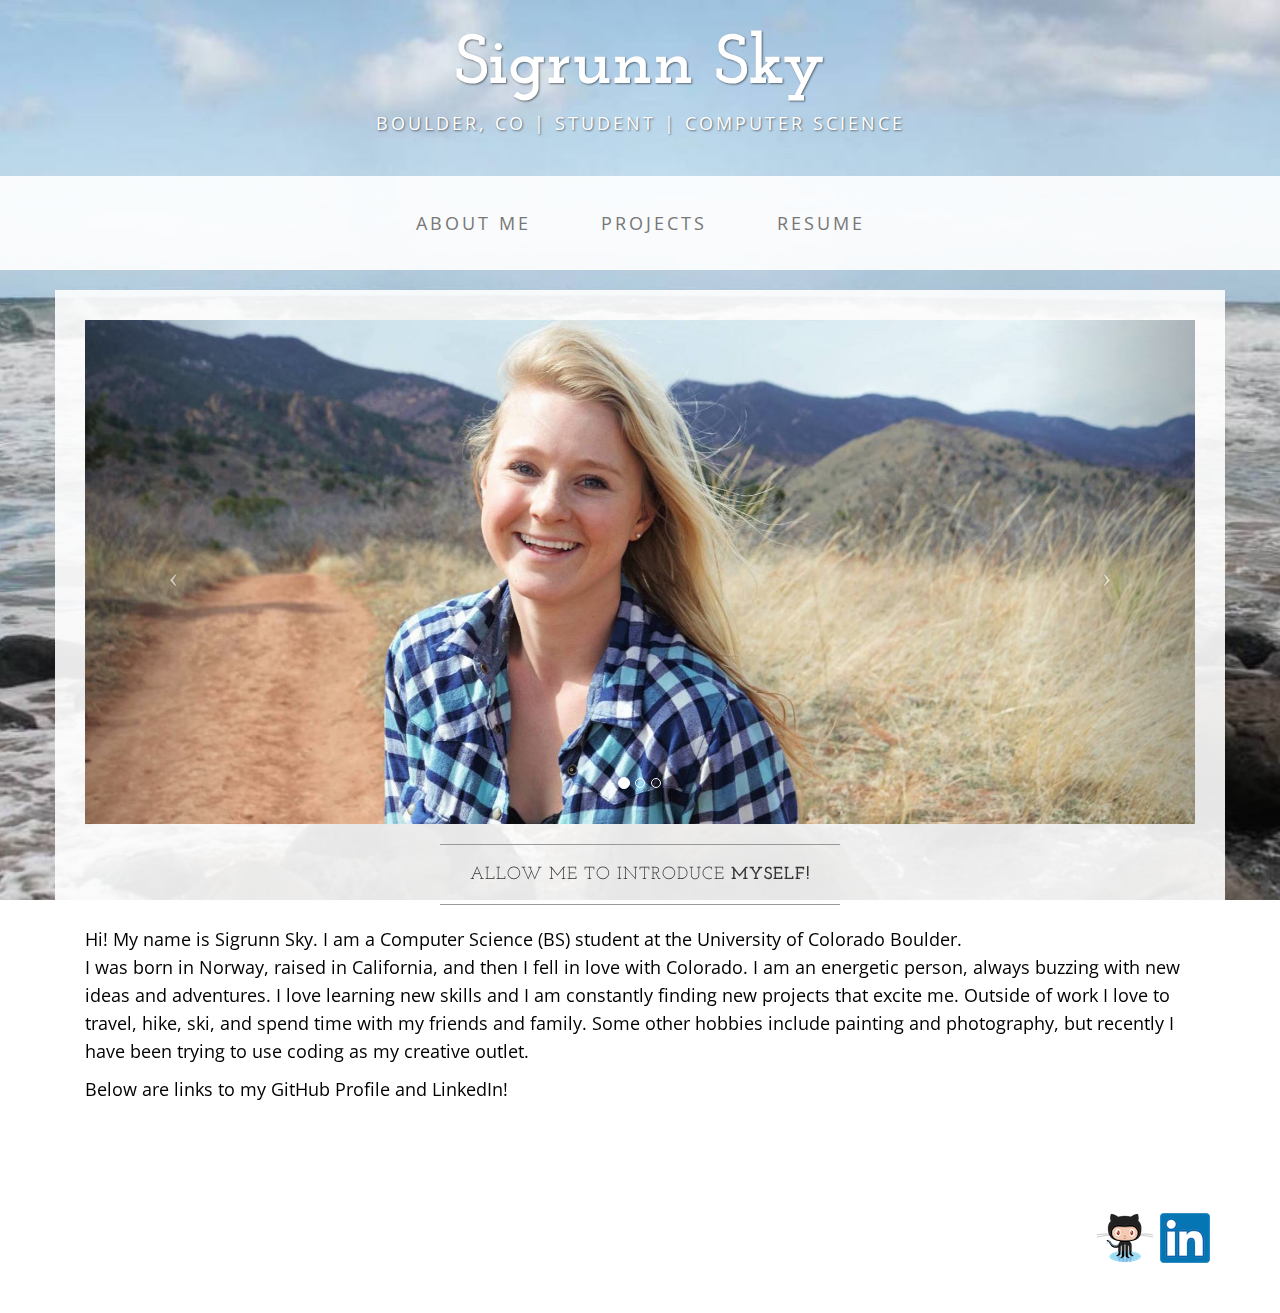
<file: index.html>
<!DOCTYPE html>
<html lang="en">

<head>

    <meta charset="utf-8">
    <meta http-equiv="X-UA-Compatible" content="IE=edge">
    <meta name="viewport" content="width=device-width, initial-scale=1">
    <meta name="description" content="">
    <meta name="author" content="">

    <title>Sigrunn Sky</title>

    <!-- Bootstrap Core CSS -->
    <link href="css/bootstrap.css" rel="stylesheet">

    <!-- Custom CSS -->
    <link href="css/custom.css" rel="stylesheet">

    <!-- Fonts -->
    <link href="http://fonts.googleapis.com/css?family=Open+Sans:300italic,400italic,600italic,700italic,800italic,400,300,600,700,800" rel="stylesheet" type="text/css">
    <link href="http://fonts.googleapis.com/css?family=Josefin+Slab:100,300,400,600,700,100italic,300italic,400italic,600italic,700italic" rel="stylesheet" type="text/css">

    <!-- HTML5 Shim and Respond.js IE8 support of HTML5 elements and media queries -->
    <!-- WARNING: Respond.js doesn't work if you view the page via file:// -->
    <!--[if lt IE 9]>
        <script src="https://oss.maxcdn.com/libs/html5shiv/3.7.0/html5shiv.js"></script>
        <script src="https://oss.maxcdn.com/libs/respond.js/1.4.2/respond.min.js"></script>
    <![endif]-->

</head>

<body>

    <div class="brand">Sigrunn Sky</div>
    <div class="address-bar">Boulder, CO | Student | Computer Science</div>

    <!-- Navigation -->
    <nav class="navbar navbar-default" role="navigation">
        <div class="container">
            <!-- Brand and toggle get grouped for better mobile display -->
            <div class="navbar-header">
                <button type="button" class="navbar-toggle" data-toggle="collapse" data-target="#bs-example-navbar-collapse-1">
                    <span class="sr-only">Toggle navigation</span>
                    <span class="icon-bar"></span>
                    <span class="icon-bar"></span>
                    <span class="icon-bar"></span>
                </button>
                <!-- navbar-brand is hidden on larger screens, but visible when the menu is collapsed -->
                <a class="navbar-brand" href="index.html">Sigrunn Sky</a>
            </div>
            <!-- Collect the nav links, forms, and other content for toggling -->
            <div class="collapse navbar-collapse" id="bs-example-navbar-collapse-1">
                <ul class="nav navbar-nav">
                    <li>
                        <a href="index.html">About Me</a>
                    </li>
                    <li>
                        <a href="projects.html">Projects</a>
                    </li>
                    <li>
                        <a href="resume.html">Resume</a>
                    </li>
                    <!-- <li>
                        <a href="art.html">Art</a>
                    </li> -->
                </ul>
            </div>
            <!-- /.navbar-collapse -->
        </div>
        <!-- /.container -->
    </nav>

    <div class="container">

        <div class="row">
            <div class="box">
                <div class="col-lg-12 text-center">
                    <div id="carousel-example-generic" class="carousel slide">
                        <!-- Indicators -->
                        <ol class="carousel-indicators hidden-xs">
                            <li data-target="#carousel-example-generic" data-slide-to="0" class="active"></li>
                            <li data-target="#carousel-example-generic" data-slide-to="1"></li>
                            <li data-target="#carousel-example-generic" data-slide-to="2"></li>
                        </ol>

                        <!-- Wrapper for slides -->
                        <div class="carousel-inner">
                            <div class="item active">
                                <img class="img-responsive img-full" src="img/slide-1.jpg" alt="">
                            </div>
                            <div class="item">
                                <img class="img-responsive img-full" src="img/slide-2.jpg" alt="">
                            </div>
                            <div class="item">
                                <img class="img-responsive img-full" src="img/slide-3.jpg" alt="">
                            </div>
                        </div>

                        <!-- Controls -->
                        <a class="left carousel-control" href="#carousel-example-generic" data-slide="prev">
                            <span class="icon-prev"></span>
                        </a>
                        <a class="right carousel-control" href="#carousel-example-generic" data-slide="next">
                            <span class="icon-next"></span>
                        </a>
                    </div>
                </div>
                <div class="col-lg-12">
                    <hr>
                    <h2 class="intro-text text-center">Allow me to introduce
                        <strong>myself!</strong>
                    </h2>
                    <hr>
                </div>
                <div class="col-md-12">
                    <p>Hi! My name is Sigrunn Sky. I am a Computer Science (BS) student at the University of Colorado Boulder. <br>
                    I was born in Norway, raised in California, and then I fell in love with Colorado.
                    I am an energetic person, always buzzing with new ideas and adventures. I love learning new skills and I am constantly finding new projects that excite me. Outside of work I love to travel, hike, ski, and spend time with my friends and family. Some other hobbies include painting and photography, but recently I have been trying to use coding as my creative outlet.</p>
                    <p> Below are links to my GitHub Profile and LinkedIn! </p>
                </div>
                <div class="clearfix"></div>
            </div>
        </div>

    </div>
    <!-- /.container -->

    <footer>
        <div class="container">
            <div class="row">
                <div class="col-lg-12 text-right"> 
                    <p><A HREF="https://github.com/sigrunnsky"><IMG SRC="img/Octocat.png" alt="Logo"></a>
                    <A HREF="https://www.linkedin.com/in/sigrunnsky"><IMG SRC="img/linkedin.png" alt="Logo"></a></p>
                </div>
            </div>
        </div>
    </footer>

    <!-- jQuery -->
    <script src="js/jquery.js"></script>

    <!-- Bootstrap Core JavaScript -->
    <script src="js/bootstrap.min.js"></script>

    <!-- Script to Activate the Carousel -->
    <script>
    $('.carousel').carousel({
        interval: 5000 //changes the speed
    })
    </script>

</body>

</html>
</file>
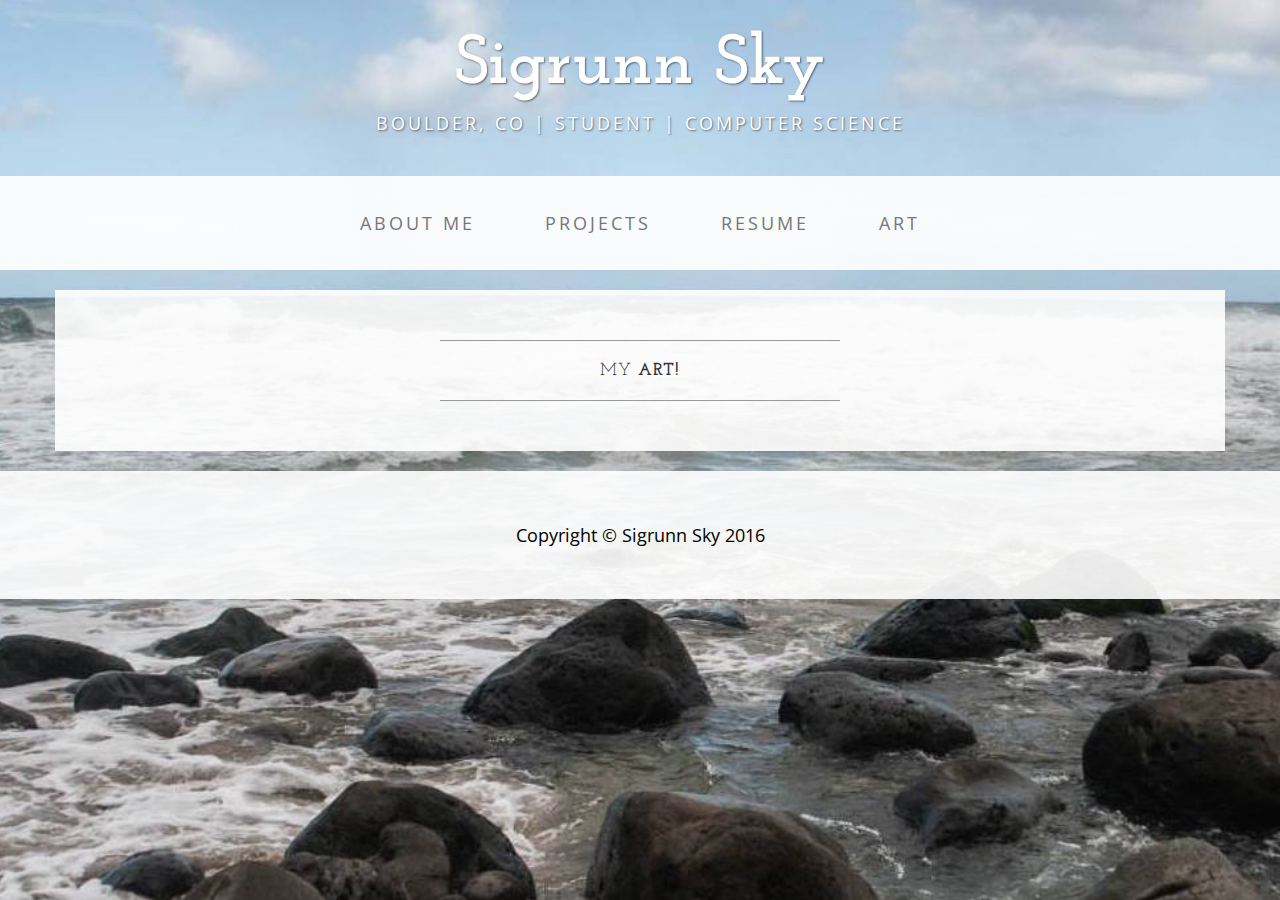
<file: art.html>
<!DOCTYPE html>
<html lang="en">

<head>

    <meta charset="utf-8">
    <meta http-equiv="X-UA-Compatible" content="IE=edge">
    <meta name="viewport" content="width=device-width, initial-scale=1">
    <meta name="description" content="">
    <meta name="author" content="">

    <title>Art - Sigrunn Sky</title>

    <!-- Bootstrap Core CSS -->
    <link href="css/bootstrap.min.css" rel="stylesheet">

    <!-- Custom CSS -->
    <link href="css/custom.css" rel="stylesheet">

    <!-- Fonts -->
    <link href="http://fonts.googleapis.com/css?family=Open+Sans:300italic,400italic,600italic,700italic,800italic,400,300,600,700,800" rel="stylesheet" type="text/css">
    <link href="http://fonts.googleapis.com/css?family=Josefin+Slab:100,300,400,600,700,100italic,300italic,400italic,600italic,700italic" rel="stylesheet" type="text/css">

    <!-- HTML5 Shim and Respond.js IE8 support of HTML5 elements and media queries -->
    <!-- WARNING: Respond.js doesn't work if you view the page via file:// -->
    <!--[if lt IE 9]>
        <script src="https://oss.maxcdn.com/libs/html5shiv/3.7.0/html5shiv.js"></script>
        <script src="https://oss.maxcdn.com/libs/respond.js/1.4.2/respond.min.js"></script>
    <![endif]-->

</head>

<body>

    <div class="brand">Sigrunn Sky</div>
    <div class="address-bar">Boulder, CO | Student | Computer Science</div>

    <!-- Navigation -->
    <nav class="navbar navbar-default" role="navigation">
        <div class="container">
            <!-- Brand and toggle get grouped for better mobile display -->
            <div class="navbar-header">
                <button type="button" class="navbar-toggle" data-toggle="collapse" data-target="#bs-example-navbar-collapse-1">
                    <span class="sr-only">Toggle navigation</span>
                    <span class="icon-bar"></span>
                    <span class="icon-bar"></span>
                    <span class="icon-bar"></span>
                </button>
                <!-- navbar-brand is hidden on larger screens, but visible when the menu is collapsed -->
                <a class="navbar-brand" href="index.html">Business Casual</a>
            </div>
            <!-- Collect the nav links, forms, and other content for toggling -->
            <div class="collapse navbar-collapse" id="bs-example-navbar-collapse-1">
                <ul class="nav navbar-nav">
                    <li>
                        <a href="index.html">About Me</a>
                    </li>
                    <li>
                        <a href="projects.html">Projects</a>
                    </li>
                    <li>
                        <a href="resume.html">Resume</a>
                    </li>
                    <li>
                        <a href="art.html">Art</a>
                    </li>
                </ul>
            </div>
            <!-- /.navbar-collapse -->
        </div>
        <!-- /.container -->
    </nav>

    <div class="container">

        <div class="row">
            <div class="box">
                <div class="col-lg-12">
                    <hr>
                    <h2 class="intro-text text-center">My
                        <strong>Art!</strong>
                    </h2>
                    <hr>
                </div>
               <!--  <div class="col-sm-4 text-center">
                    <img class="img-responsive" src="http://placehold.it/750x450" alt="">
                    <h3>John Smith
                        <small>art1</small>
                    </h3>
                </div>
                <div class="col-sm-4 text-center">
                    <img class="img-responsive" src="http://placehold.it/750x450" alt="">
                    <h3>John Smith
                        <small>art2</small>
                    </h3>
                </div>
                <div class="col-sm-4 text-center">
                    <img class="img-responsive" src="http://placehold.it/750x450" alt="">
                    <h3>John Smith
                        <small>art2</small>
                    </h3>
                </div> -->
                <div class="clearfix"></div>
            </div>
        </div>

    </div>
    <!-- /.container -->

    <footer>
        <div class="container">
            <div class="row">
                <div class="col-lg-12 text-center">
                    <p>Copyright &copy; Sigrunn Sky 2016</p>
                </div>
            </div>
        </div>
    </footer>

    <!-- jQuery -->
    <script src="js/jquery.js"></script>

    <!-- Bootstrap Core JavaScript -->
    <script src="js/bootstrap.min.js"></script>

</body>

</html>
</file>
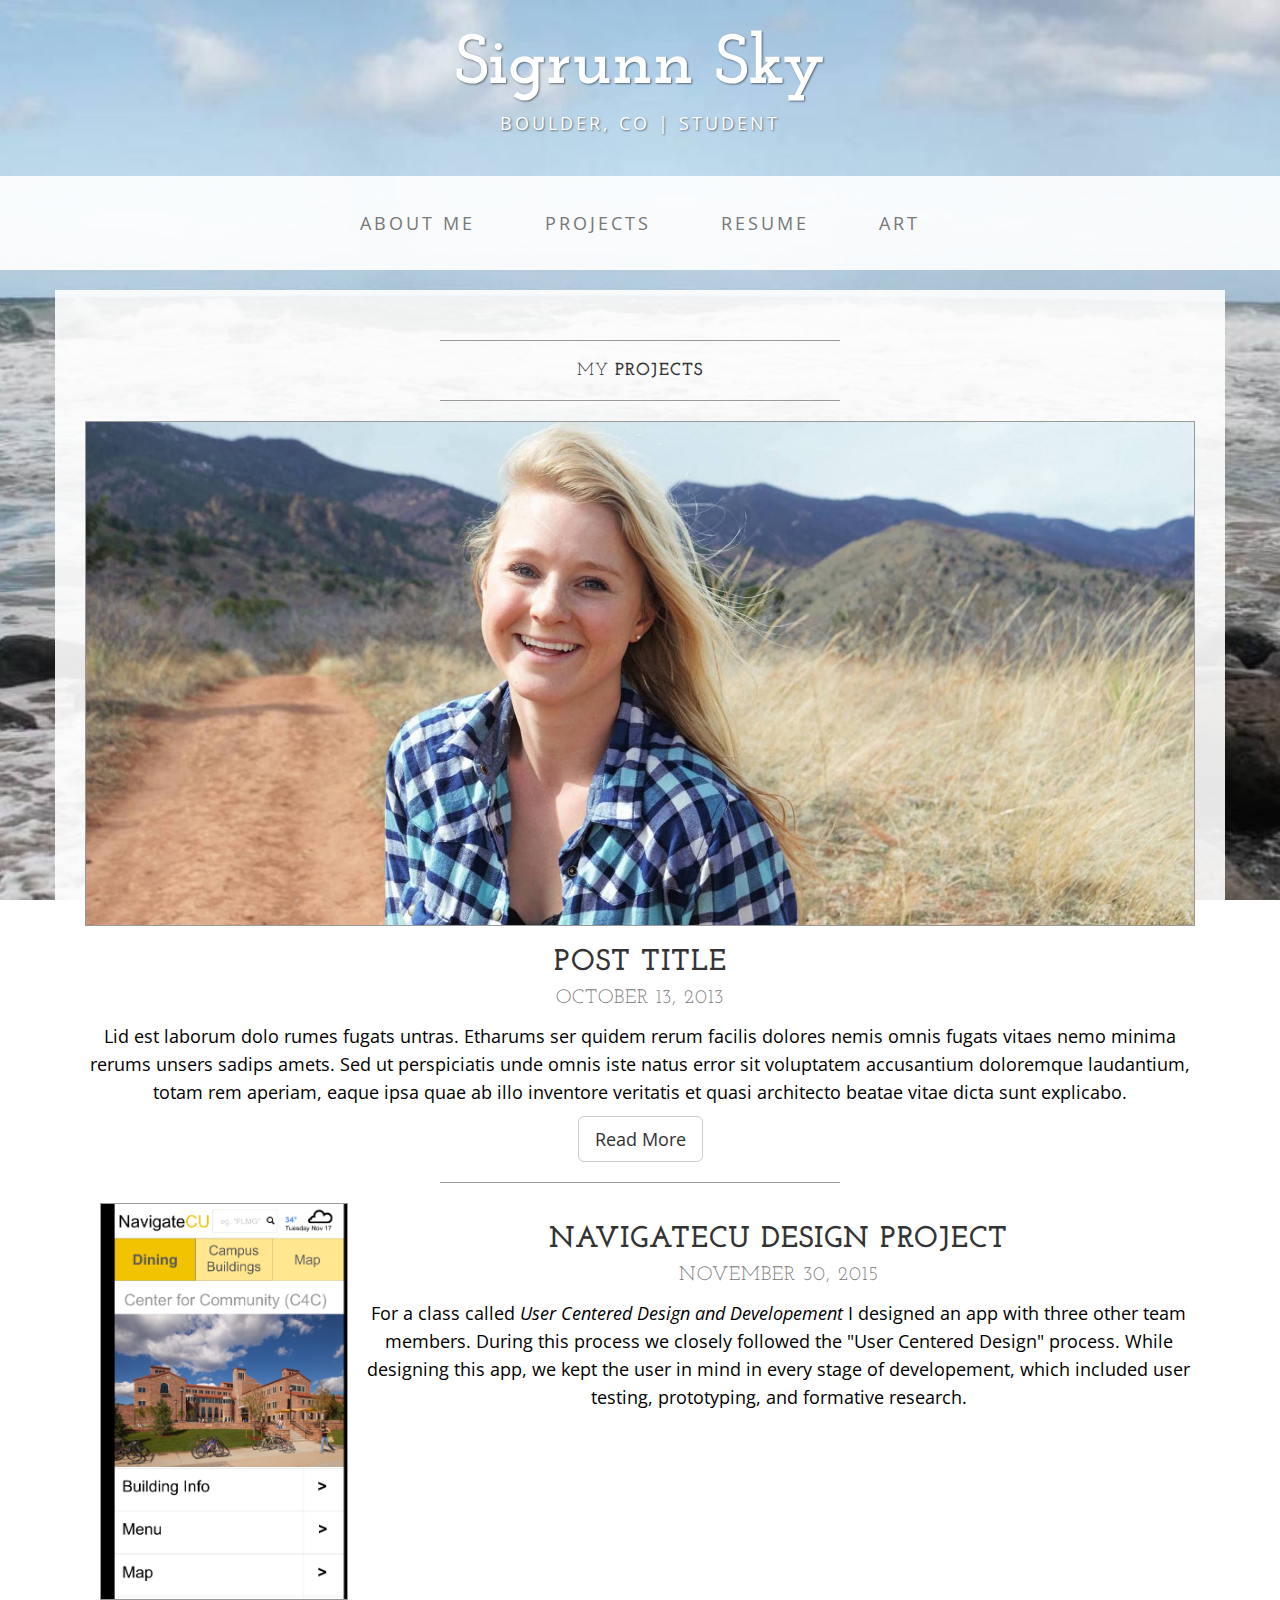
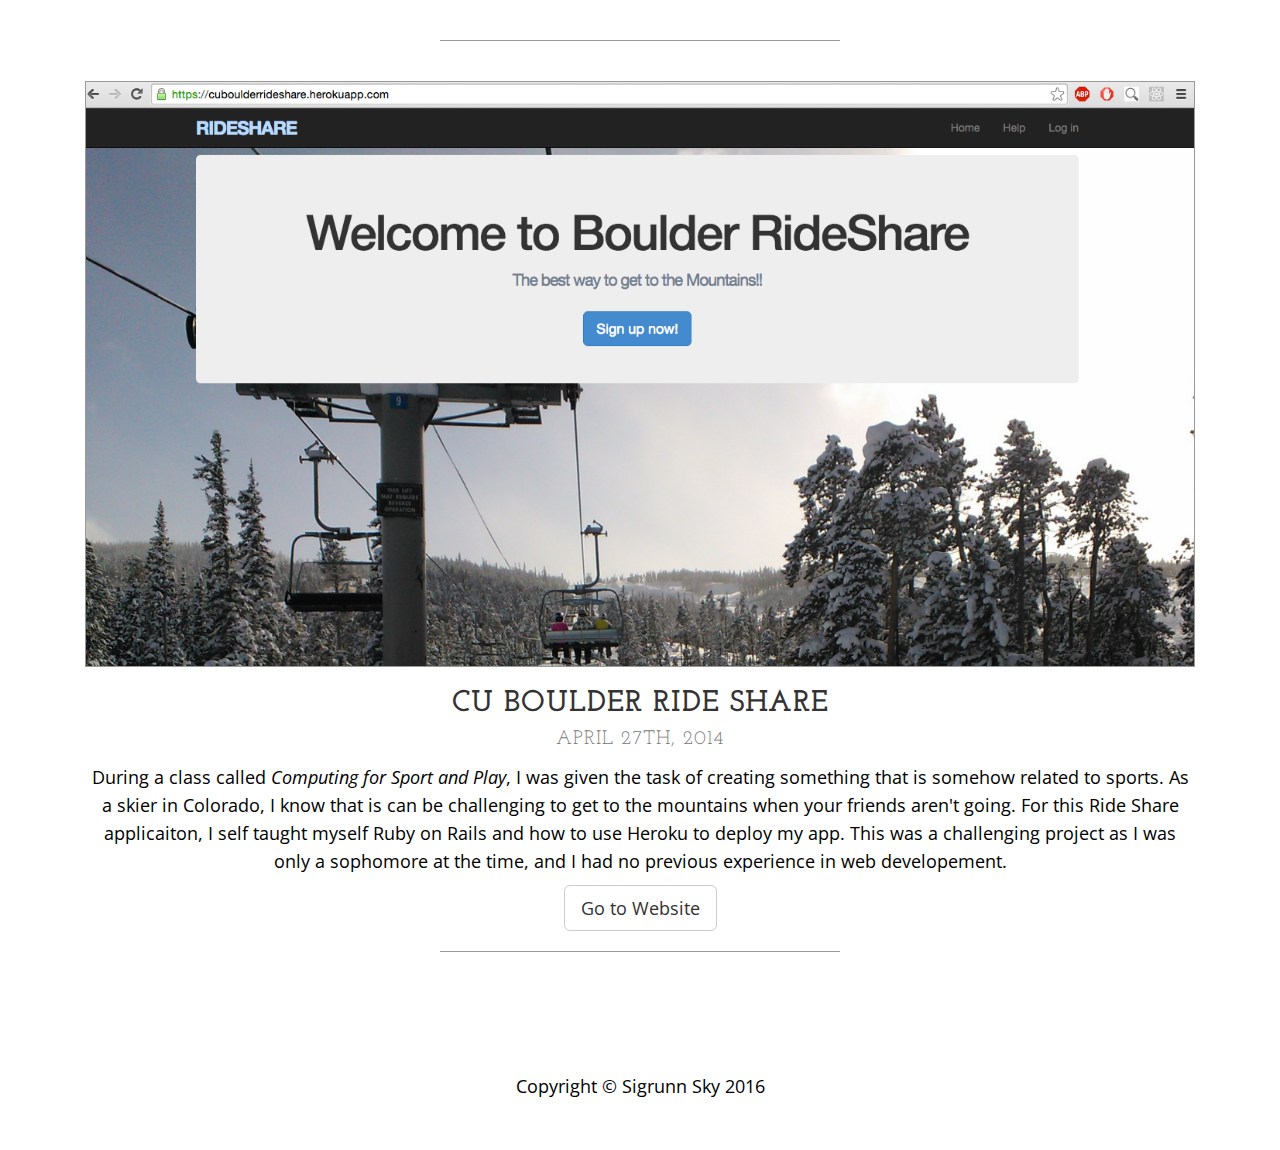
<file: blog.html>
<!DOCTYPE html>
<html lang="en">

<head>

    <meta charset="utf-8">
    <meta http-equiv="X-UA-Compatible" content="IE=edge">
    <meta name="viewport" content="width=device-width, initial-scale=1">
    <meta name="description" content="">
    <meta name="author" content="">

    <title>Blog - Sigrunn Sky</title>

    <!-- Bootstrap Core CSS -->
    <link href="css/bootstrap.min.css" rel="stylesheet">

    <!-- Custom CSS -->
    <link href="css/custom.css" rel="stylesheet">

    <!-- Fonts -->
    <link href="http://fonts.googleapis.com/css?family=Open+Sans:300italic,400italic,600italic,700italic,800italic,400,300,600,700,800" rel="stylesheet" type="text/css">
    <link href="http://fonts.googleapis.com/css?family=Josefin+Slab:100,300,400,600,700,100italic,300italic,400italic,600italic,700italic" rel="stylesheet" type="text/css">

    <!-- HTML5 Shim and Respond.js IE8 support of HTML5 elements and media queries -->
    <!-- WARNING: Respond.js doesn't work if you view the page via file:// -->
    <!--[if lt IE 9]>
        <script src="https://oss.maxcdn.com/libs/html5shiv/3.7.0/html5shiv.js"></script>
        <script src="https://oss.maxcdn.com/libs/respond.js/1.4.2/respond.min.js"></script>
    <![endif]-->

</head>

<body>

    <div class="brand">Sigrunn Sky</div>
    <div class="address-bar">Boulder, CO | Student</div>

    <!-- Navigation -->
    <nav class="navbar navbar-default" role="navigation">
        <div class="container">
            <!-- Brand and toggle get grouped for better mobile display -->
            <div class="navbar-header">
                <button type="button" class="navbar-toggle" data-toggle="collapse" data-target="#bs-example-navbar-collapse-1">
                    <span class="sr-only">Toggle navigation</span>
                    <span class="icon-bar"></span>
                    <span class="icon-bar"></span>
                    <span class="icon-bar"></span>
                </button>
                <!-- navbar-brand is hidden on larger screens, but visible when the menu is collapsed -->
                <a class="navbar-brand" href="index.html">Sigrunn Sky</a>
            </div>
            <!-- Collect the nav links, forms, and other content for toggling -->
            <div class="collapse navbar-collapse" id="bs-example-navbar-collapse-1">
                <ul class="nav navbar-nav">
                    <li>
                        <a href="index.html">About Me</a>
                    </li>
                    <li>
                        <a href="blog.html">Projects</a>
                    </li>
                    <li>
                        <a href="resume.html">Resume</a>
                    </li>
                    <li>
                        <a href="art.html">Art</a>
                    </li>
                </ul>
            </div>
            <!-- /.navbar-collapse -->
        </div>
        <!-- /.container -->
    </nav>

    <div class="container">

        <div class="row">
            <div class="box">
                <div class="col-lg-12">
                    <hr>
                    <h2 class="intro-text text-center">My
                        <strong>Projects</strong>
                    </h2>
                    <hr>
                </div>
                <div class="col-lg-12 text-center">
                    <img class="img-responsive img-border img-full" src="img/slide-1.jpg" alt="">
                    <h2>Post Title
                        <br>
                        <small>October 13, 2013</small>
                    </h2>
                    <p>Lid est laborum dolo rumes fugats untras. Etharums ser quidem rerum facilis dolores nemis omnis fugats vitaes nemo minima rerums unsers sadips amets. Sed ut perspiciatis unde omnis iste natus error sit voluptatem accusantium doloremque laudantium, totam rem aperiam, eaque ipsa quae ab illo inventore veritatis et quasi architecto beatae vitae dicta sunt explicabo.</p>
                    <a href="#" class="btn btn-default btn-lg">Read More</a>
                    <hr>
                </div>
                <div class="col-lg-12 text-center">
                    <div class="col-md-3">
                    <img class="img-responsive img-border img-full" src="img/project2.png" alt="This photo is" padding-bottom: 2cm;>
                    </div>
                    <h2>NavigateCU Design Project
                        <br>
                        <small>November 30, 2015</small>
                    </h2>
                    <p>For a class called <i>User Centered Design and Developement</i> I designed an app with three other team members. During this process we closely followed the "User Centered Design" process. While designing this app, we kept the user in mind in every stage of developement, which included user testing, prototyping, and formative research. </p>
                </div>

                <div class="col-lg-12 text-center">
                    <br>
                    <hr>
                    <br>
                    <img class="img-responsive img-border img-full" src="img/project3.png" alt="Photo of a ride sharing website. There is a login button and the background photo is a picture taken from a ski lift.">
                    
                    <h2>CU Boulder Ride Share
                        <br>
                        <small>April 27th, 2014</small>
                    </h2>
                    <p>During a class called <i>Computing for Sport and Play</i>, I was given the task of creating something that is somehow related to sports. As a skier in Colorado, I know that is can be challenging to get to the mountains when your friends aren't going. For this Ride Share applicaiton, I self taught myself Ruby on Rails and how to use Heroku to deploy my app. This was a challenging project as I was only a sophomore at the time, and I had no previous experience in web developement.</p>
                    <a href="https://cuboulderrideshare.herokuapp.com/" class="btn btn-default btn-lg">Go to Website</a>
                    <hr>
                </div>
               <!--  <div class="col-lg-12 text-center">
                    <ul class="pager">
                        <li class="previous"><a href="#">&larr; Older</a>
                        </li>
                        <li class="next"><a href="#">Newer &rarr;</a>
                        </li>
                    </ul>
                </div> -->
            </div>
        </div>

    </div>
    <!-- /.container -->

    <footer>
        <div class="container">
            <div class="row">
                <div class="col-lg-12 text-center">
                    <p>Copyright &copy; Sigrunn Sky 2016</p>
                </div>
            </div>
        </div>
    </footer>

    <!-- jQuery -->
    <script src="js/jquery.js"></script>

    <!-- Bootstrap Core JavaScript -->
    <script src="js/bootstrap.min.js"></script>

</body>

</html>
</file>
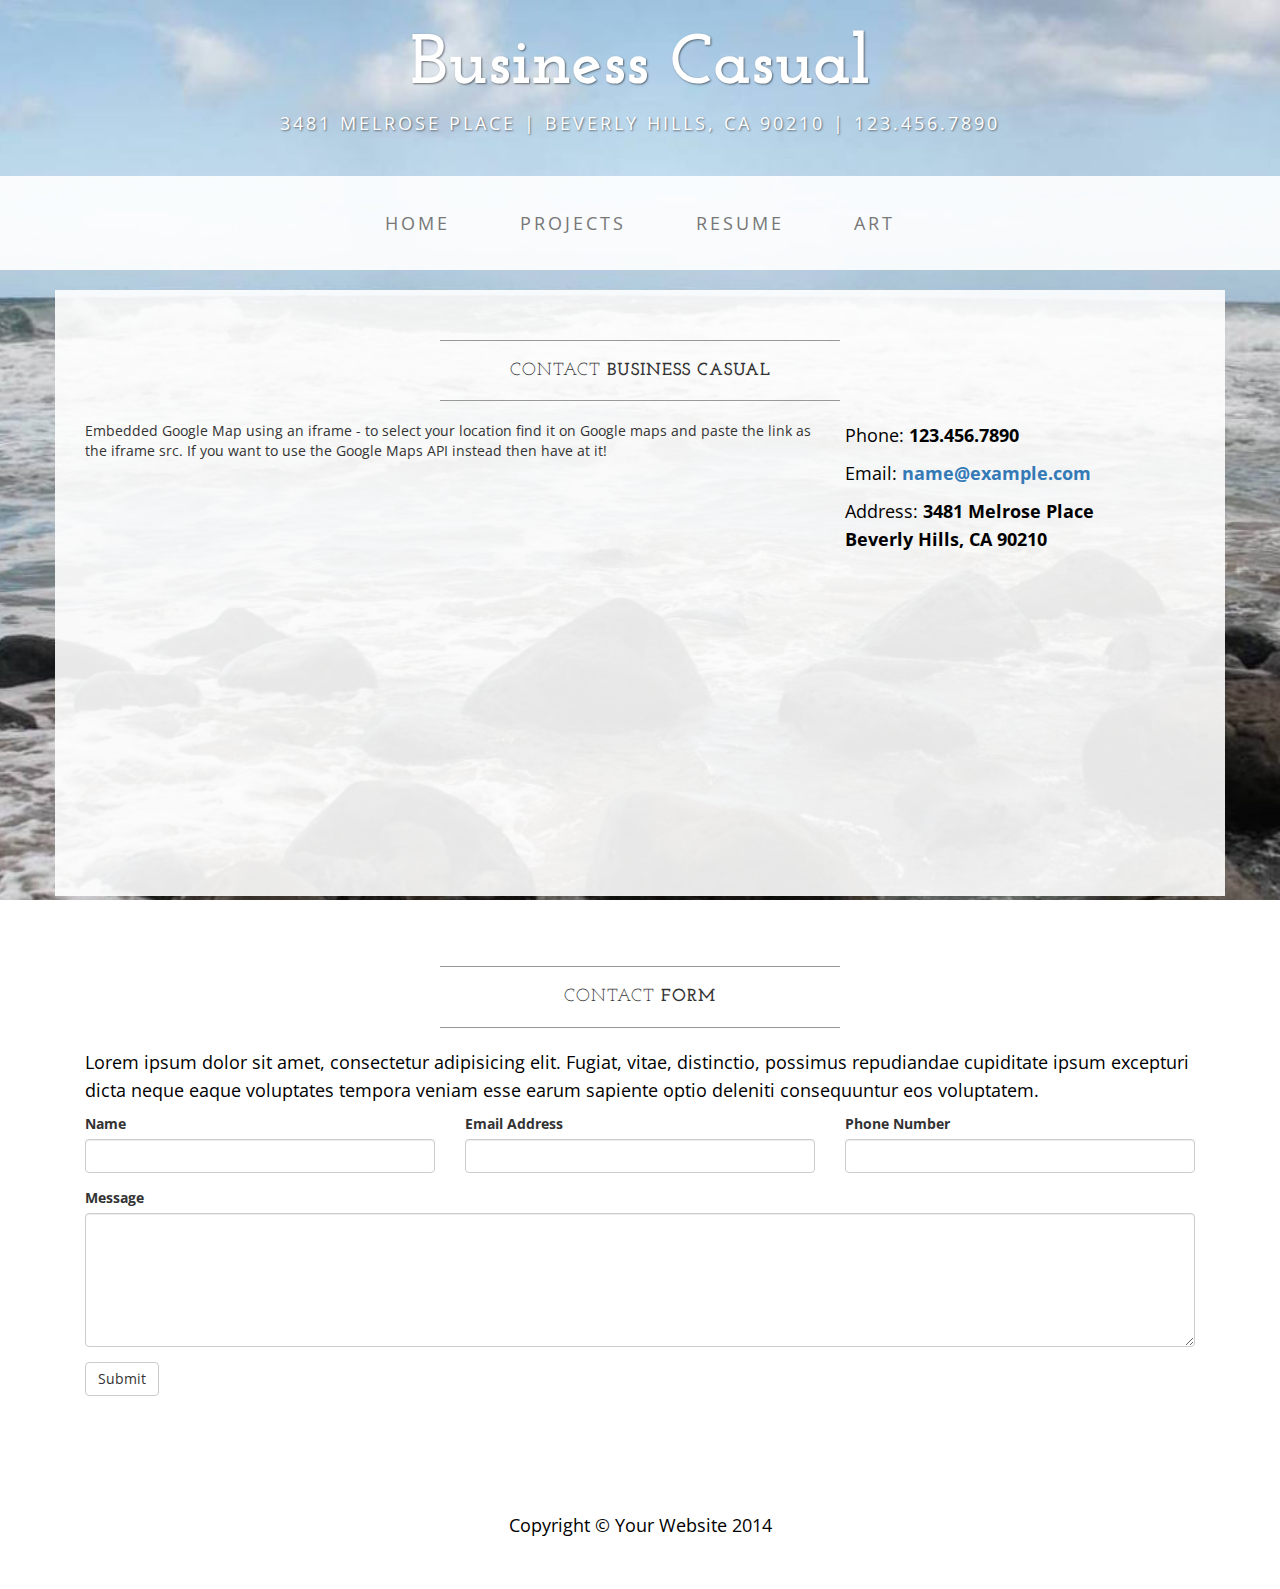
<file: contact.html>
<!DOCTYPE html>
<html lang="en">

<head>

    <meta charset="utf-8">
    <meta http-equiv="X-UA-Compatible" content="IE=edge">
    <meta name="viewport" content="width=device-width, initial-scale=1">
    <meta name="description" content="">
    <meta name="author" content="">

    <title>Contact - Business Casual - Start Bootstrap Theme</title>

    <!-- Bootstrap Core CSS -->
    <link href="css/bootstrap.min.css" rel="stylesheet">

    <!-- Custom CSS -->
    <link href="css/custom.css" rel="stylesheet">

    <!-- Fonts -->
    <link href="http://fonts.googleapis.com/css?family=Open+Sans:300italic,400italic,600italic,700italic,800italic,400,300,600,700,800" rel="stylesheet" type="text/css">
    <link href="http://fonts.googleapis.com/css?family=Josefin+Slab:100,300,400,600,700,100italic,300italic,400italic,600italic,700italic" rel="stylesheet" type="text/css">

    <!-- HTML5 Shim and Respond.js IE8 support of HTML5 elements and media queries -->
    <!-- WARNING: Respond.js doesn't work if you view the page via file:// -->
    <!--[if lt IE 9]>
        <script src="https://oss.maxcdn.com/libs/html5shiv/3.7.0/html5shiv.js"></script>
        <script src="https://oss.maxcdn.com/libs/respond.js/1.4.2/respond.min.js"></script>
    <![endif]-->

</head>

<body>

    <div class="brand">Business Casual</div>
    <div class="address-bar">3481 Melrose Place | Beverly Hills, CA 90210 | 123.456.7890</div>

    <!-- Navigation -->
    <nav class="navbar navbar-default" role="navigation">
        <div class="container">
            <!-- Brand and toggle get grouped for better mobile display -->
            <div class="navbar-header">
                <button type="button" class="navbar-toggle" data-toggle="collapse" data-target="#bs-example-navbar-collapse-1">
                    <span class="sr-only">Toggle navigation</span>
                    <span class="icon-bar"></span>
                    <span class="icon-bar"></span>
                    <span class="icon-bar"></span>
                </button>
                <!-- navbar-brand is hidden on larger screens, but visible when the menu is collapsed -->
                <a class="navbar-brand" href="index.html">Business Casual</a>
            </div>
            <!-- Collect the nav links, forms, and other content for toggling -->
            <div class="collapse navbar-collapse" id="bs-example-navbar-collapse-1">
                <ul class="nav navbar-nav">
                    <li>
                        <a href="index.html">Home</a>
                    </li>
                    <li>
                        <a href="blog.html">Projects</a>
                    </li>
                    <li>
                        <a href="resume.html">Resume</a>
                    </li>
                    <li>
                        <a href="art.html">Art</a>
                    </li>
                </ul>
            </div>
            <!-- /.navbar-collapse -->
        </div>
        <!-- /.container -->
    </nav>

    <div class="container">

        <div class="row">
            <div class="box">
                <div class="col-lg-12">
                    <hr>
                    <h2 class="intro-text text-center">Contact
                        <strong>business casual</strong>
                    </h2>
                    <hr>
                </div>
                <div class="col-md-8">
                    Embedded Google Map using an iframe - to select your location find it on Google maps and paste the link as the iframe src. If you want to use the Google Maps API instead then have at it!
                    <iframe width="100%" height="400" frameborder="0" scrolling="no" marginheight="0" marginwidth="0" src="http://maps.google.com/maps?hl=en&amp;ie=UTF8&amp;ll=37.0625,-95.677068&amp;spn=56.506174,79.013672&amp;t=m&amp;z=4&amp;output=embed"></iframe>
                </div>
                <div class="col-md-4">
                    <p>Phone:
                        <strong>123.456.7890</strong>
                    </p>
                    <p>Email:
                        <strong><a href="mailto:name@example.com">name@example.com</a></strong>
                    </p>
                    <p>Address:
                        <strong>3481 Melrose Place
                            <br>Beverly Hills, CA 90210</strong>
                    </p>
                </div>
                <div class="clearfix"></div>
            </div>
        </div>

        <div class="row">
            <div class="box">
                <div class="col-lg-12">
                    <hr>
                    <h2 class="intro-text text-center">Contact
                        <strong>form</strong>
                    </h2>
                    <hr>
                    <p>Lorem ipsum dolor sit amet, consectetur adipisicing elit. Fugiat, vitae, distinctio, possimus repudiandae cupiditate ipsum excepturi dicta neque eaque voluptates tempora veniam esse earum sapiente optio deleniti consequuntur eos voluptatem.</p>
                    <form role="form">
                        <div class="row">
                            <div class="form-group col-lg-4">
                                <label>Name</label>
                                <input type="text" class="form-control">
                            </div>
                            <div class="form-group col-lg-4">
                                <label>Email Address</label>
                                <input type="email" class="form-control">
                            </div>
                            <div class="form-group col-lg-4">
                                <label>Phone Number</label>
                                <input type="tel" class="form-control">
                            </div>
                            <div class="clearfix"></div>
                            <div class="form-group col-lg-12">
                                <label>Message</label>
                                <textarea class="form-control" rows="6"></textarea>
                            </div>
                            <div class="form-group col-lg-12">
                                <input type="hidden" name="save" value="contact">
                                <button type="submit" class="btn btn-default">Submit</button>
                            </div>
                        </div>
                    </form>
                </div>
            </div>
        </div>

    </div>
    <!-- /.container -->

    <footer>
        <div class="container">
            <div class="row">
                <div class="col-lg-12 text-center">
                    <p>Copyright &copy; Your Website 2014</p>
                </div>
            </div>
        </div>
    </footer>

    <!-- jQuery -->
    <script src="js/jquery.js"></script>

    <!-- Bootstrap Core JavaScript -->
    <script src="js/bootstrap.min.js"></script>

</body>

</html>
</file>
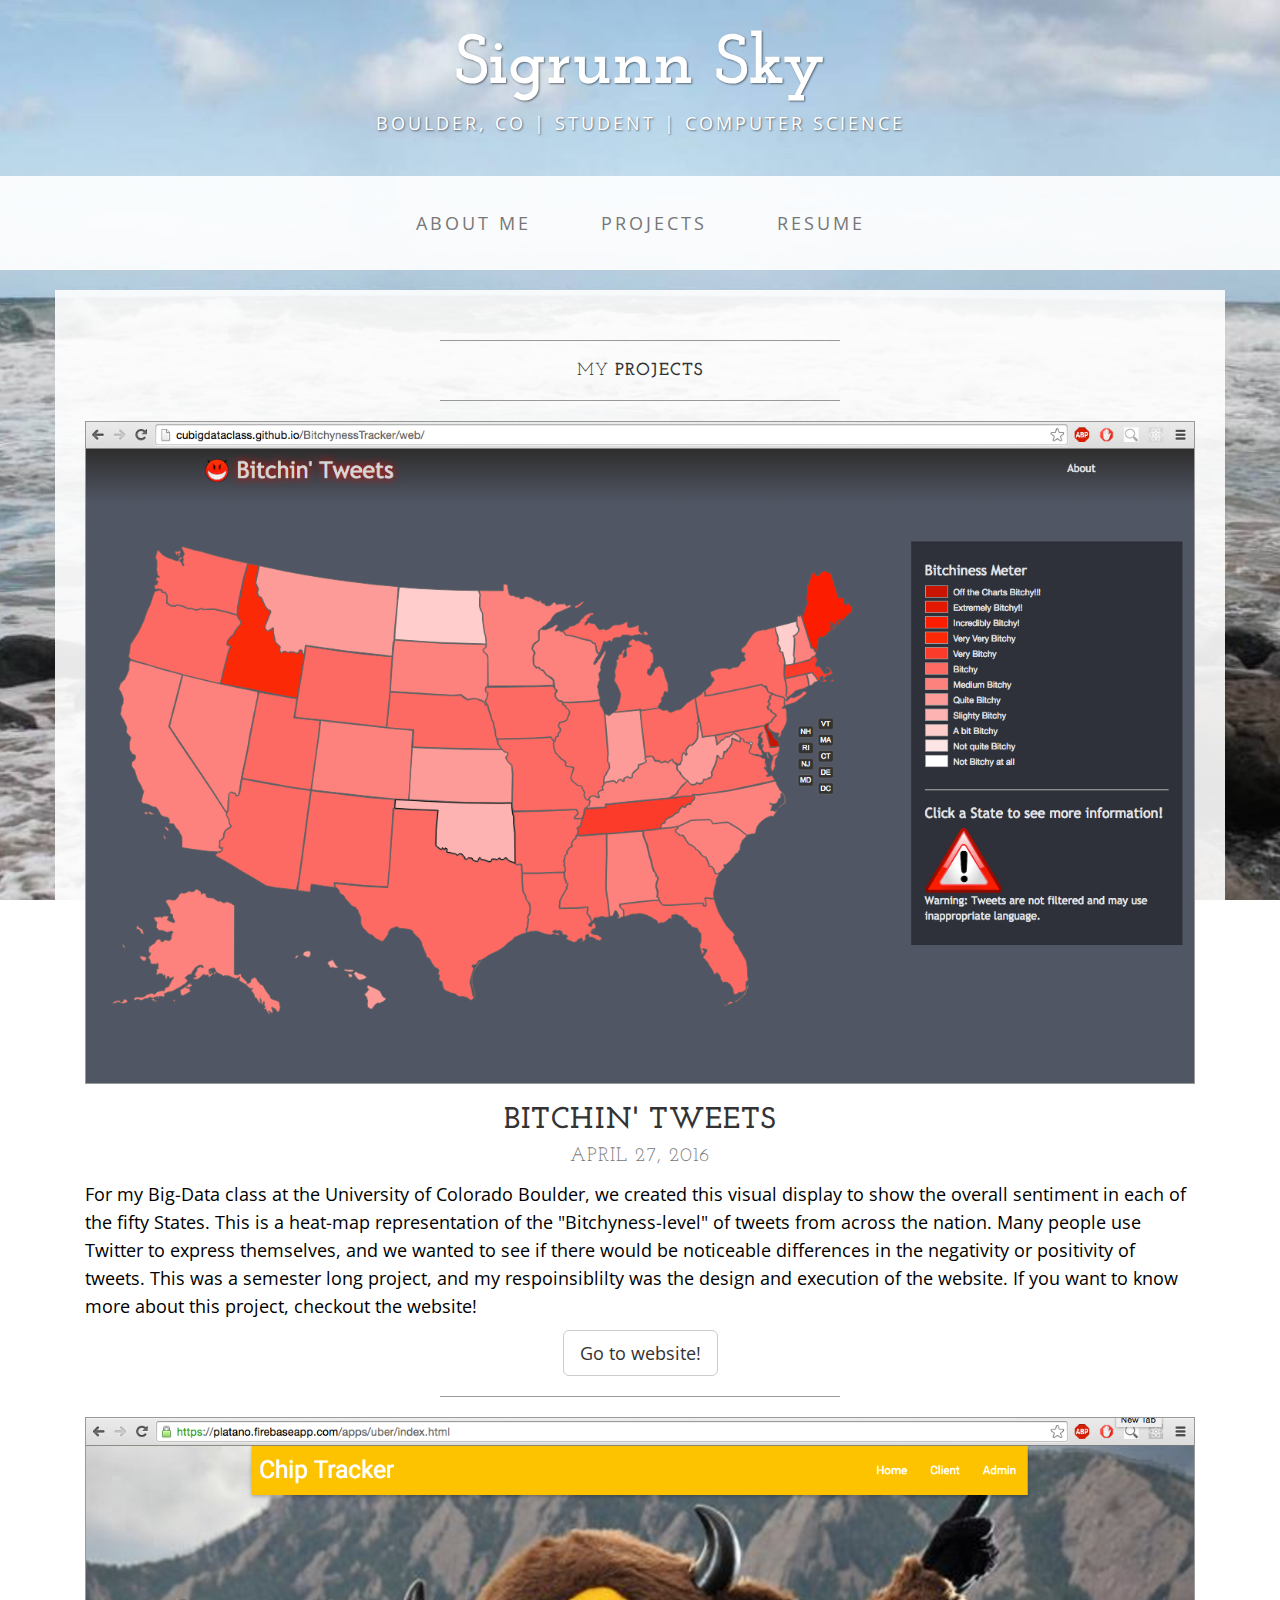
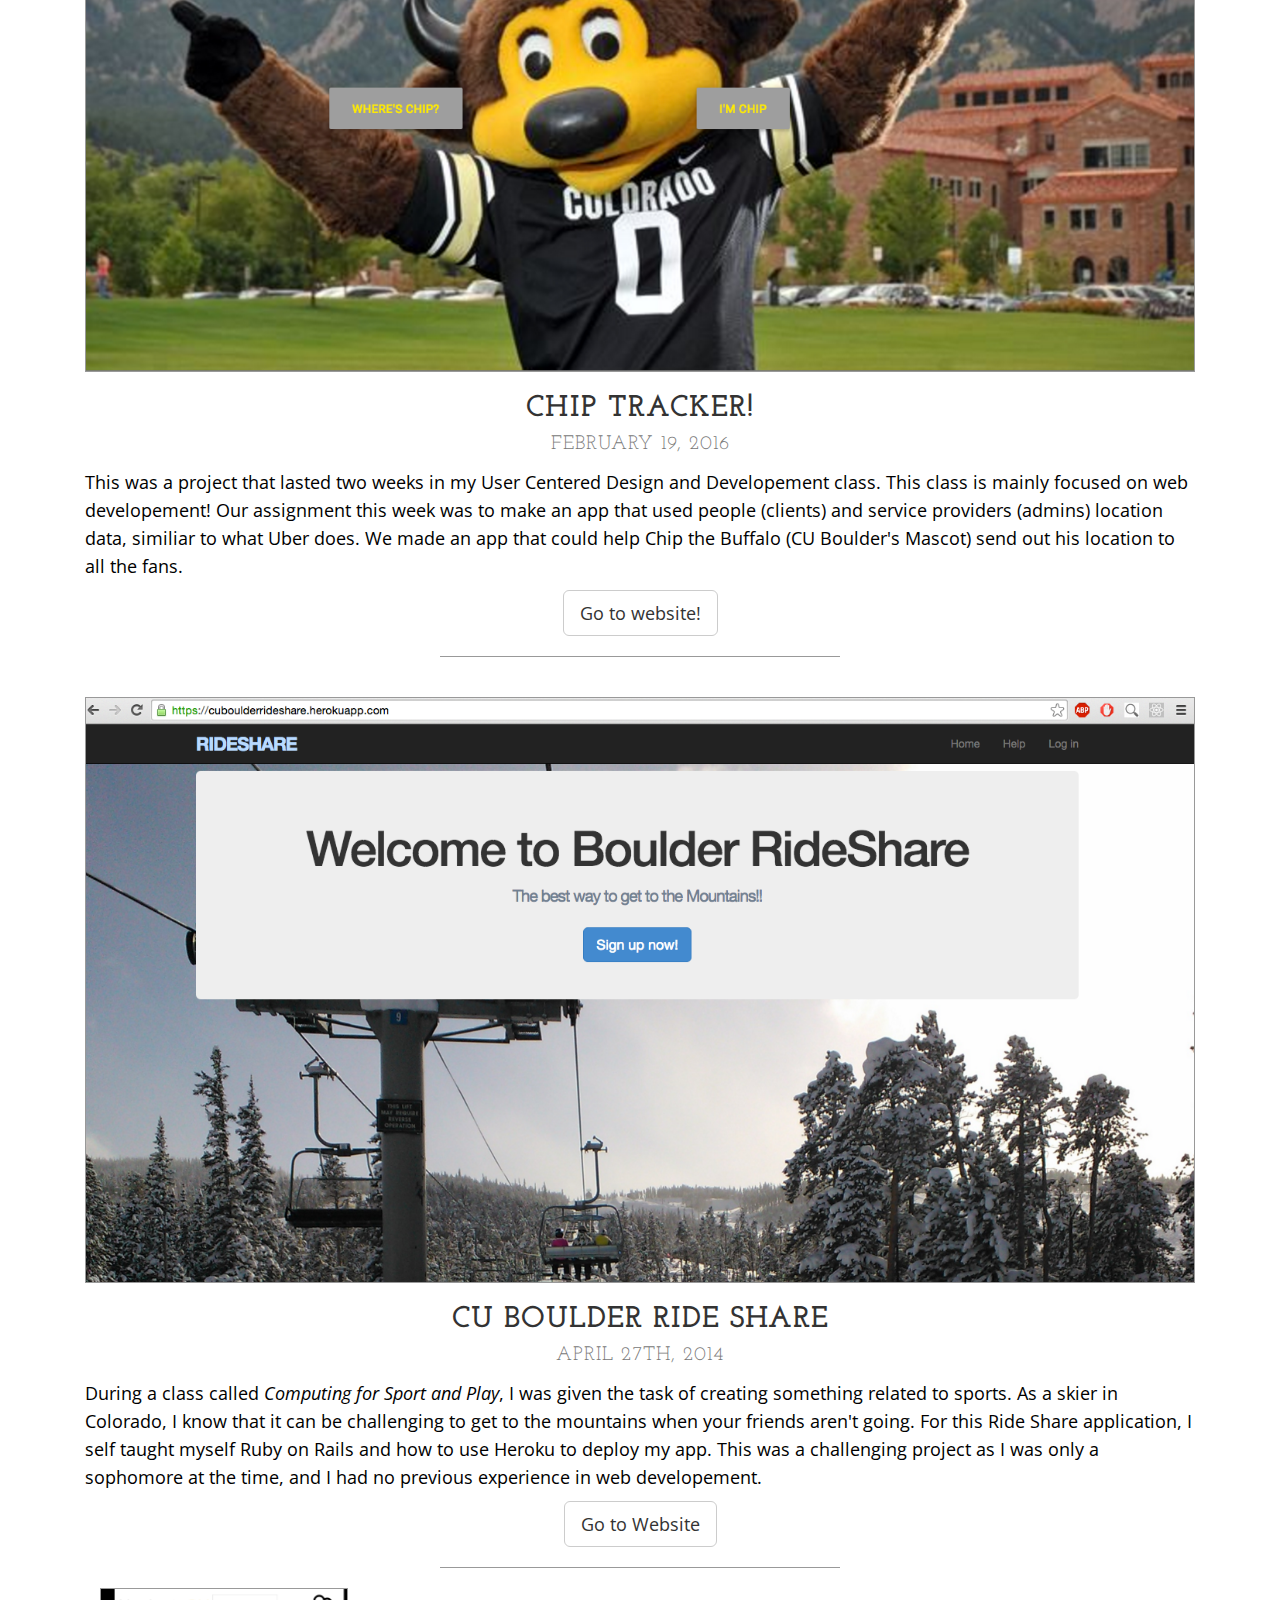
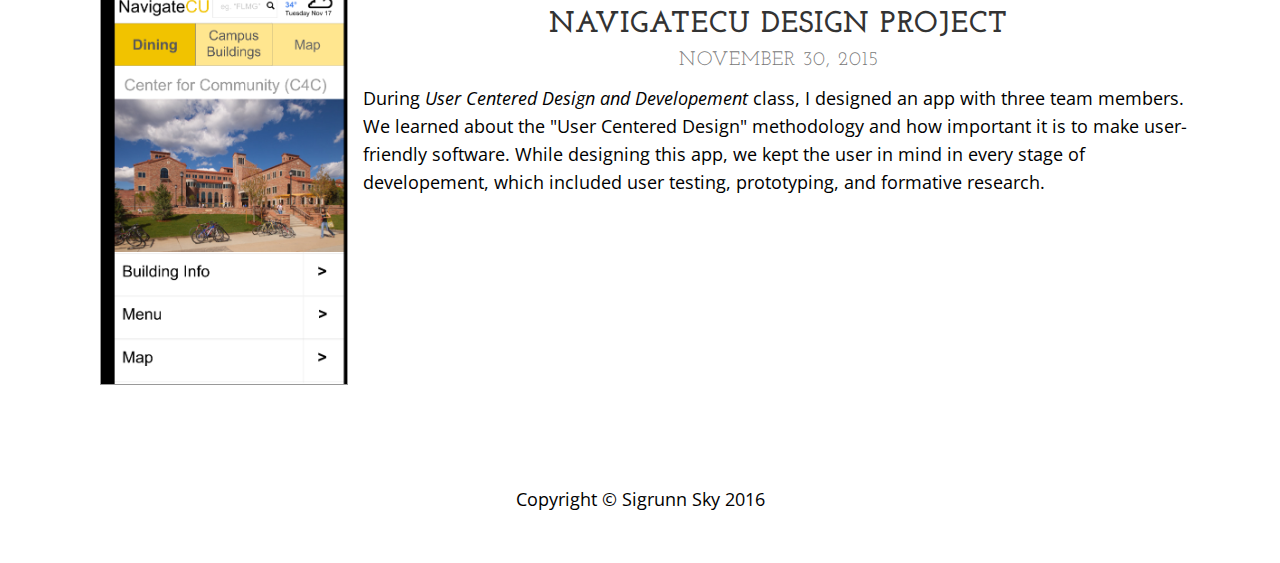
<file: projects.html>
<!DOCTYPE html>
<html lang="en">

<head>

    <meta charset="utf-8">
    <meta http-equiv="X-UA-Compatible" content="IE=edge">
    <meta name="viewport" content="width=device-width, initial-scale=1">
    <meta name="description" content="">
    <meta name="author" content="">

    <title>Projects - Sigrunn Sky</title>

    <!-- Bootstrap Core CSS -->
    <link href="css/bootstrap.min.css" rel="stylesheet">

    <!-- Custom CSS -->
    <link href="css/custom.css" rel="stylesheet">

    <!-- Fonts -->
    <link href="http://fonts.googleapis.com/css?family=Open+Sans:300italic,400italic,600italic,700italic,800italic,400,300,600,700,800" rel="stylesheet" type="text/css">
    <link href="http://fonts.googleapis.com/css?family=Josefin+Slab:100,300,400,600,700,100italic,300italic,400italic,600italic,700italic" rel="stylesheet" type="text/css">

    <!-- HTML5 Shim and Respond.js IE8 support of HTML5 elements and media queries -->
    <!-- WARNING: Respond.js doesn't work if you view the page via file:// -->
    <!--[if lt IE 9]>
        <script src="https://oss.maxcdn.com/libs/html5shiv/3.7.0/html5shiv.js"></script>
        <script src="https://oss.maxcdn.com/libs/respond.js/1.4.2/respond.min.js"></script>
    <![endif]-->

</head>

<body>

    <div class="brand">Sigrunn Sky</div>
    <div class="address-bar">Boulder, CO | Student | Computer Science</div>

    <!-- Navigation -->
    <nav class="navbar navbar-default" role="navigation">
        <div class="container">
            <!-- Brand and toggle get grouped for better mobile display -->
            <div class="navbar-header">
                <button type="button" class="navbar-toggle" data-toggle="collapse" data-target="#bs-example-navbar-collapse-1">
                    <span class="sr-only">Toggle navigation</span>
                    <span class="icon-bar"></span>
                    <span class="icon-bar"></span>
                    <span class="icon-bar"></span>
                </button>
                <!-- navbar-brand is hidden on larger screens, but visible when the menu is collapsed -->
                <a class="navbar-brand" href="index.html">Sigrunn Sky</a>
            </div>
            <!-- Collect the nav links, forms, and other content for toggling -->
            <div class="collapse navbar-collapse" id="bs-example-navbar-collapse-1">
                <ul class="nav navbar-nav">
                    <li>
                        <a href="index.html">About Me</a>
                    </li>
                    <li>
                        <a href="projects.html">Projects</a>
                    </li>
                    <li>
                        <a href="resume.html">Resume</a>
                    </li>
                    <!-- <li>
                        <a href="art.html">Art</a>
                    </li> -->
                </ul>
            </div>
            <!-- /.navbar-collapse -->
        </div>
        <!-- /.container -->
    </nav>

    <div class="container">

        <div class="row">
            <div class="box">
                <div class="col-lg-12">
                    <hr>
                    <h2 class="intro-text text-center">My
                        <strong>Projects</strong>
                    </h2>
                    <hr>
                </div>
                <div class="col-lg-12 text-center">
                    <img class="img-responsive img-border img-full" src="img/project4.png" alt="">
                    <h2>Bitchin' Tweets
                        <br>
                        <small>April 27, 2016</small>
                    </h2>
                    <p class="text-left">For my Big-Data class at the University of Colorado Boulder, we created this visual display to show the overall sentiment in each of the fifty States. This is a heat-map representation of the "Bitchyness-level" of tweets from across the nation. Many people use Twitter to express themselves, and we wanted to see if there would be noticeable differences in the negativity or positivity of tweets. This was a semester long project, and my respoinsiblilty was the design and execution of the website. If you want to know more about this project, checkout the website!</p>
                    <a href="http://cubigdataclass.github.io/BitchynessTracker/web/index.html#about" class="btn btn-default btn-lg">Go to website!</a>
                    <hr>
                </div>
               <!--  <hr> -->
                <div class="col-lg-12 text-center">
                    <img class="img-responsive img-border img-full" src="img/project1.png" alt="">
                    <h2>Chip Tracker!
                        <br>
                        <small>February 19, 2016</small>
                    </h2>
                    <p class="text-left">This was a project that lasted two weeks in my User Centered Design and Developement class. This class is mainly focused on web developement! Our assignment this week was to make an app that used people (clients) and service providers (admins) location data, similiar to what Uber does. We made an app that could help Chip the Buffalo (CU Boulder's Mascot) send out his location to all the fans. </p>
                    <a href="https://platano.firebaseapp.com/apps/uber/" class="btn btn-default btn-lg">Go to website!</a>
                    <hr>
                </div>
                <div class="col-lg-12 text-center">
                    <br>
                    <img class="img-responsive img-border img-full" src="img/project3.png" alt="Photo of a ride sharing website. There is a login button and the background photo is a picture taken from a ski lift.">
                    
                    <h2>CU Boulder Ride Share
                        <br>
                        <small>April 27th, 2014</small>
                    </h2>
                    <p class="text-left">During a class called <i>Computing for Sport and Play</i>, I was given the task of creating something related to sports. As a skier in Colorado, I know that it can be challenging to get to the mountains when your friends aren't going. For this Ride Share application, I self taught myself Ruby on Rails and how to use Heroku to deploy my app. This was a challenging project as I was only a sophomore at the time, and I had no previous experience in web developement.</p>
                    <a href="https://cuboulderrideshare.herokuapp.com/" class="btn btn-default btn-lg">Go to Website</a>
                    <hr>
                     </div>
                    <div class="col-lg-12 text-center">
                    <div class="col-md-3">
                    <img class="img-responsive img-border img-full" src="img/project2.png" alt="This photo is" padding-bottom: 2cm;>
                    </div>
                    <h2>NavigateCU Design Project
                        <br>
                        <small>November 30, 2015</small>
                    </h2>
                    <p class="text-left">During <i>User Centered Design and Developement</i> class, I designed an app with three team members. We learned about the "User Centered Design" methodology and how important it is to make user-friendly software. While designing this app, we kept the user in mind in every stage of developement, which included user testing, prototyping, and formative research. </p>
                </div>
            </div>
        </div>
    </div>
    <!-- /.container -->

    <footer>
        <div class="container">
            <div class="row">
                <div class="col-lg-12 text-center">
                    <p>Copyright &copy; Sigrunn Sky 2016</p>
                </div>
            </div>
        </div>
    </footer>

    <!-- jQuery -->
    <script src="js/jquery.js"></script>

    <!-- Bootstrap Core JavaScript -->
    <script src="js/bootstrap.min.js"></script>

</body>

</html>
</file>
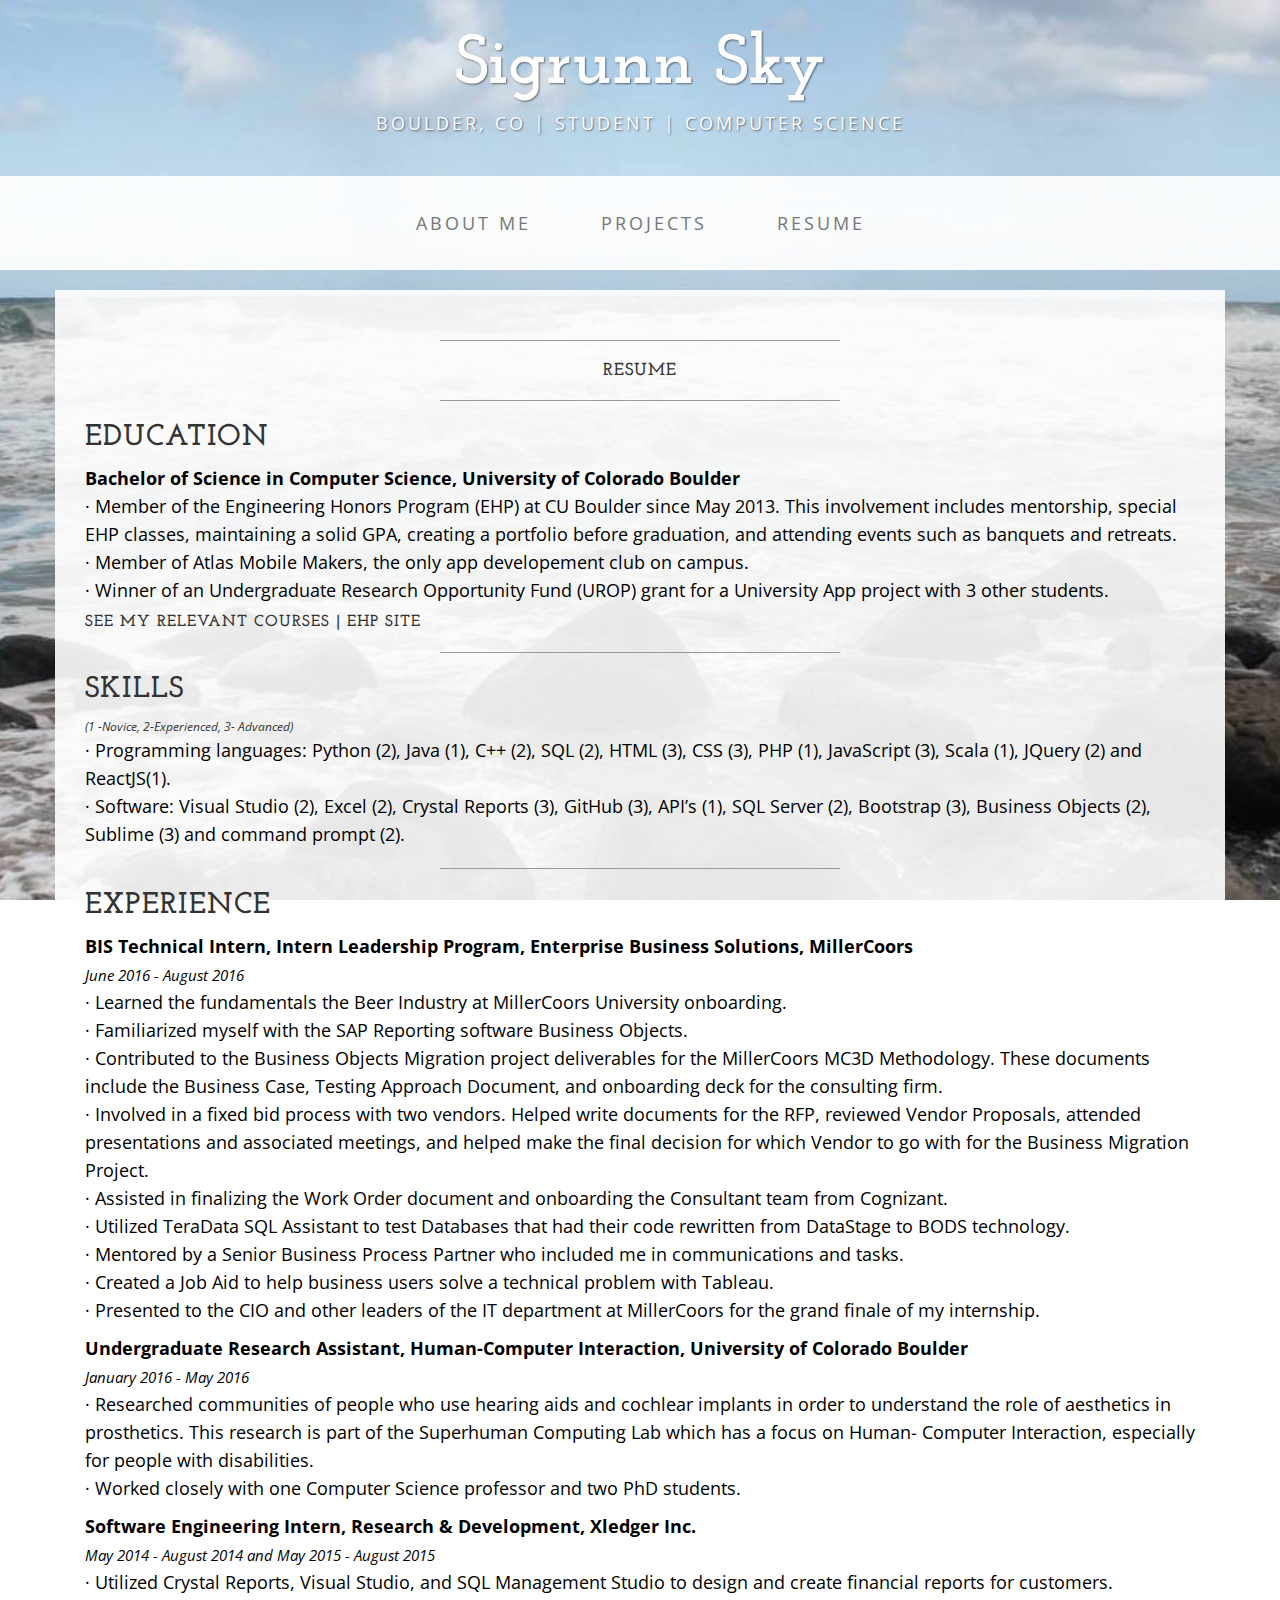
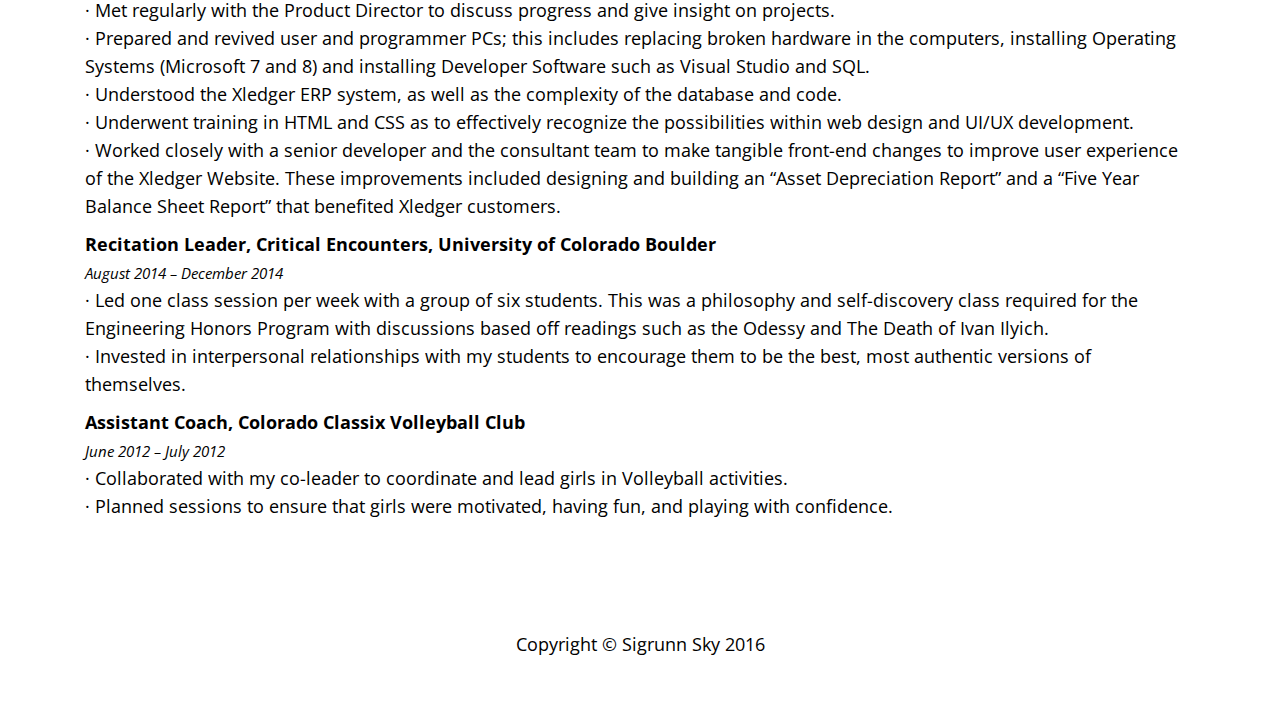
<file: resume.html>
<!DOCTYPE html>
<html lang="en">

<head>

    <meta charset="utf-8">
    <meta http-equiv="X-UA-Compatible" content="IE=edge">
    <meta name="viewport" content="width=device-width, initial-scale=1">
    <meta name="description" content="">
    <meta name="author" content="">

    <title>Resume - Sigrunn Sky</title>

    <!-- Bootstrap Core CSS -->
    <link href="css/bootstrap.min.css" rel="stylesheet">

    <!-- Custom CSS -->
    <link href="css/custom.css" rel="stylesheet">

    <!-- Fonts -->
    <link href="http://fonts.googleapis.com/css?family=Open+Sans:300italic,400italic,600italic,700italic,800italic,400,300,600,700,800" rel="stylesheet" type="text/css">
    <link href="http://fonts.googleapis.com/css?family=Josefin+Slab:100,300,400,600,700,100italic,300italic,400italic,600italic,700italic" rel="stylesheet" type="text/css">

    <!-- HTML5 Shim and Respond.js IE8 support of HTML5 elements and media queries -->
    <!-- WARNING: Respond.js doesn't work if you view the page via file:// -->
    <!--[if lt IE 9]>
        <script src="https://oss.maxcdn.com/libs/html5shiv/3.7.0/html5shiv.js"></script>
        <script src="https://oss.maxcdn.com/libs/respond.js/1.4.2/respond.min.js"></script>
    <![endif]-->

</head>

<body>

    <div class="brand">Sigrunn Sky</div>
    <div class="address-bar">Boulder, CO | Student | Computer Science</div>

    <!-- Navigation -->
    <nav class="navbar navbar-default" role="navigation">
        <div class="container">
            <!-- Brand and toggle get grouped for better mobile display -->
            <div class="navbar-header">
                <button type="button" class="navbar-toggle" data-toggle="collapse" data-target="#bs-example-navbar-collapse-1">
                    <span class="sr-only">Toggle navigation</span>
                    <span class="icon-bar"></span>
                    <span class="icon-bar"></span>
                    <span class="icon-bar"></span>
                </button>
                <!-- navbar-brand is hidden on larger screens, but visible when the menu is collapsed -->
                <a class="navbar-brand" href="index.html">Sigrunn Sky</a>
            </div>
            <div class="collapse navbar-collapse" id="bs-example-navbar-collapse-1">
                <ul class="nav navbar-nav">
                    <li>
                        <a href="index.html">About Me</a>
                    </li>
                    <li>
                        <a href="projects.html">Projects</a>
                    </li>
                    <li>
                        <a href="resume.html">Resume</a>
                    </li>
                   <!--  <li>
                        <a href="art.html">Art</a>
                    </li> -->
                </ul>
            </div>
        </div>
    </nav>

     <div class="container">
        <div class="row">
            <div class="box">
                <div class="col-lg-12">
                    <hr>
                    <h1 class="intro-text text-center">
                        <strong>Resume</strong>
                    </h1>
                    <hr>
                    <h2 class="text-left">
                        <strong>Education</strong>
                    </h2>
                    
                    <p><strong> Bachelor of Science in Computer Science, University of Colorado Boulder</strong> <br>
                    · Member of the Engineering Honors Program (EHP) at CU Boulder since May 2013. This involvement includes mentorship, special EHP classes, maintaining a solid GPA, creating a portfolio before graduation, and attending events such as banquets and retreats. <br>
                    · Member of Atlas Mobile Makers, the only app developement club on campus.<br>
                    · Winner of an Undergraduate Research Opportunity Fund (UROP) grant for a University App project with 3 other students.

                    </p>
                    <div class="panel-group">
                      <!--   <div class="panel panel-default">
                          <div class="panel-heading"> -->
                            <h4 class="panel-title">
                                <a data-toggle="collapse" href="#collapse1">See my Relevant Courses</a>
                                | 
                                <a href="http://www.cuhonorsengineering.com/">EHP site</a>                                
                            </h4>
                          </div>
                            <div id="collapse1" class="panel-collapse collapse">
                              <div class="container">
                                <ul class="list-group" class="col-md-6">
                                    <li>Programming</li>
                                    <li>Data Structures</li>
                                    <li>Algorithms</li>
                                    <li>Computing for Sport and Play</li>
                                    <li>Computer Systems</li>
                                    <li>Principles of Programming Languages</li>
                                    <li>Cognitive Science</li>
                                    <li>Human Centered Design and Development</li>
                                    <li>Software Development Methods and Tools</li>
                                    <li>User-Centered Design and Development 2</li>
                                    <li>Big Data</li>
                                    <li>Human Centered Computing Professional Development</li>
                                    <li>Organizational Leadership</li>
                                    <li>Introduction to Business</li>
                                    <li>Public Speaking</li>
                                    <li>Microeconomics</li>
                                    <li>Introduction to Financial Accounting</li>
                                    <li>Entreprenurial Senior Capstone (currently enrolled)</li>
                                    <li>Graphics (currently enrolled)</li>
                                </ul>
                            </div>
                        </div>
                    </ul>
                    <hr>
                    <h2 class="text-left">
                        <strong>Skills</strong>
                    </h2>
                    <small><i>(1 -Novice, 2-Experienced, 3- Advanced)</i></small><br>
                    <p>· Programming languages: Python (2), Java (1), C++ (2), SQL (2), HTML (3), CSS (3), PHP (1), JavaScript (3), Scala (1), JQuery (2) and ReactJS(1).<br>
                    · Software: Visual Studio (2), Excel (2), Crystal Reports (3), GitHub (3), API’s (1), SQL Server (2), Bootstrap (3), Business Objects (2), Sublime (3) and command prompt (2).<br></p>

                    <hr>
                    <h2 class="text-left">
                        <strong>Experience</strong>
                    </h2>
                    
                    <p><strong>BIS Technical Intern, Intern Leadership Program, Enterprise Business Solutions, MillerCoors</strong><br>
                    <small><i>June 2016 - August 2016</i></small><br>

                    · Learned the fundamentals the Beer Industry at MillerCoors University onboarding.<br>
                    · Familiarized myself with the SAP Reporting software Business Objects.<br>
                    · Contributed to the Business Objects Migration project deliverables for the MillerCoors MC3D Methodology. These documents include the Business Case, Testing Approach Document, and onboarding deck for the consulting firm.  <br>
                    · Involved in a fixed bid process with two vendors. Helped write documents for the RFP, reviewed Vendor Proposals, attended presentations and associated meetings, and helped make the final decision for which Vendor to go with for the Business Migration Project. <br>
                    · Assisted in finalizing the Work Order document and onboarding the Consultant team from Cognizant.<br>
                    · Utilized TeraData SQL Assistant to test Databases that had their code rewritten from DataStage to BODS technology. <br>
                    · Mentored by a Senior Business Process Partner who included me in communications and tasks.<br>
                    · Created a Job Aid to help business users solve a technical problem with Tableau.<br>
                    · Presented to the CIO and other leaders of the IT department at MillerCoors for the grand finale of my internship.
                    </p>

                    <p><strong>Undergraduate Research Assistant, Human-Computer Interaction, University of Colorado Boulder</strong><br>
                    <small><i>January 2016 - May 2016</i></small><br>
                    · Researched communities of people who use hearing aids and cochlear implants in order to understand the role of aesthetics in prosthetics. This research is part of the Superhuman Computing Lab which has a focus on Human- Computer Interaction, especially for people with disabilities.<br>
                    · Worked closely with one Computer Science professor and two PhD students.<br>
                    </p>


                    <p><strong>Software Engineering Intern, Research & Development, Xledger Inc. </strong><br>
                    <small><i>May 2014 - August 2014 and May 2015 - August 2015</i></small><br>
                        · Utilized Crystal Reports, Visual Studio, and SQL Management Studio to design and create financial reports for customers.<br>

                        · Met regularly with the Product Director to discuss progress and give insight on projects.<br>

                        · Prepared and revived user and programmer PCs; this includes replacing broken hardware in the computers, installing Operating Systems (Microsoft 7 and 8) and installing Developer Software such as Visual Studio and SQL.<br>

                        · Understood the Xledger ERP system, as well as the complexity of the database and code.<br>

                        · Underwent training in HTML and CSS as to effectively recognize the possibilities within web design and UI/UX development.<br>

                        · Worked closely with a senior developer and the consultant team to make tangible front-end changes to improve user experience of the Xledger Website. These improvements included designing and building an “Asset Depreciation Report” and a “Five Year Balance Sheet Report” that benefited Xledger customers.</p>

                    <p><strong>Recitation Leader, Critical Encounters, University of Colorado Boulder</strong><br>
                        <small><i>August 2014 – December 2014</i></small><br>
                        · Led one class session per week with a group of six students. This was a philosophy and self-discovery class required for the Engineering Honors Program with discussions based off readings such as the Odessy and The Death of Ivan Ilyich.<br>

                        · Invested in interpersonal relationships with my students to encourage them to be the best, most authentic versions of themselves.<br>

                    <p><strong>Assistant Coach, Colorado Classix Volleyball Club </strong><br>
                       <small><i>June 2012 – July 2012</i></small><br>

                        · Collaborated with my co-leader to coordinate and lead girls in Volleyball activities.<br>

                        · Planned sessions to ensure that girls were motivated, having fun, and playing with confidence. <br>
                        </p>
                </div>
            </div>
        </div>
    </div>

    <footer>
        <div class="container">
            <div class="row">
                <div class="col-lg-12 text-center">
                    <p>Copyright &copy; Sigrunn Sky 2016</p>
                </div>
            </div>
        </div>
    </footer>

    <!-- jQuery -->
    <script src="js/jquery.js"></script>

    <!-- Bootstrap Core JavaScript -->
    <script src="js/bootstrap.min.js"></script>

</body>

</html>
</file>
<file: css/custom.css>
/*!
 * Start Bootstrap - Business Casual Bootstrap Theme (http://startbootstrap.com)
 * Code licensed under the Apache License v2.0.
 * For details, see http://www.apache.org/licenses/LICENSE-2.0.
 */

body {
    font-family: "Open Sans","Helvetica Neue",Helvetica,Arial,sans-serif;
    background: url('../img/bg.jpg') no-repeat center center fixed;
    -webkit-background-size: cover;
    -moz-background-size: cover;
    background-size: cover;
    -o-background-size: cover;
}

h1,
h2,
h3,
h4,
h5,
h6 {
    text-transform: uppercase;
    font-family: "Josefin Slab","Helvetica Neue",Helvetica,Arial,sans-serif;
    font-weight: 700;
    letter-spacing: 1px;
}

p {
    font-size: 1.25em;
    line-height: 1.6;
    color: #000;
}

hr {
    max-width: 400px;
    border-color: #999999;
}

.brand,
.address-bar {
    display: none;
}

.navbar-brand {
    text-transform: uppercase;
    font-weight: 900;
    letter-spacing: 2px;
}

.navbar-nav {
    text-transform: uppercase;
    font-weight: 400;
    letter-spacing: 3px;
}

.img-full {
    min-width: 100%;
}

.brand-before,
.brand-name {
    text-transform: capitalize;
}

.brand-before {
    margin: 15px 0;
}

.brand-name {
    margin: 0;
    font-size: 4em;
}

.tagline-divider {
    margin: 15px auto 3px;
    max-width: 250px;
    border-color: #999999;
}

.box {
    margin-bottom: 20px;
    padding: 30px 15px;
    background: #fff;
    background: rgba(255,255,255,0.9);
}

.intro-text {
    text-transform: uppercase;
    font-size: 1.25em;
    font-weight: 400;
    letter-spacing: 1px;
}

.img-border {
    float: none;
    margin: 0 auto 0;
    border: #999999 solid 1px;
}

.img-left {
    float: none;
    margin: 0 auto 0;
}

footer {
    background: #fff;
    background: rgba(255,255,255,0.9);
}

footer p {
    margin: 0;
    padding: 50px 0;
}

@media screen and (min-width:768px) {
    .brand {
        display: inherit;
        margin: 0;
        padding: 30px 0 10px;
        text-align: center;
        text-shadow: 1px 1px 2px rgba(0,0,0,0.5);
        font-family: "Josefin Slab","Helvetica Neue",Helvetica,Arial,sans-serif;
        font-size: 5em;
        font-weight: 700;
        line-height: normal;
        color: #fff;
    }

    .top-divider {
        margin-top: 0;
    }

    .img-left {
        float: left;
        margin-right: 25px;
    }

    .address-bar {
        display: inherit;
        margin: 0;
        padding: 0 0 40px;
        text-align: center;
        text-shadow: 1px 1px 2px rgba(0,0,0,0.5);
        text-transform: uppercase;
        font-size: 1.25em;
        font-weight: 400;
        letter-spacing: 3px;
        color: #fff;
    }

    .navbar {
        border-radius: 0;
    }

    .navbar-header {
        display: none;
    }

    .navbar {
        min-height: 0;
    }

    .navbar-default {
        border: none;
        background: #fff;
        background: rgba(255,255,255,0.9);
    }

    .nav>li>a {
        padding: 35px;
    }

    .navbar-nav>li>a {
        line-height: normal;
    }

    .navbar-nav {
        display: table;
        float: none;
        margin: 0 auto;
        table-layout: fixed;
        font-size: 1.25em;
    }
}

@media screen and (min-width:1200px) {
    .box:after {
        content: '';
        display: table;
        clear: both;
    }
}
    #carousel{height:550px}
</file>
